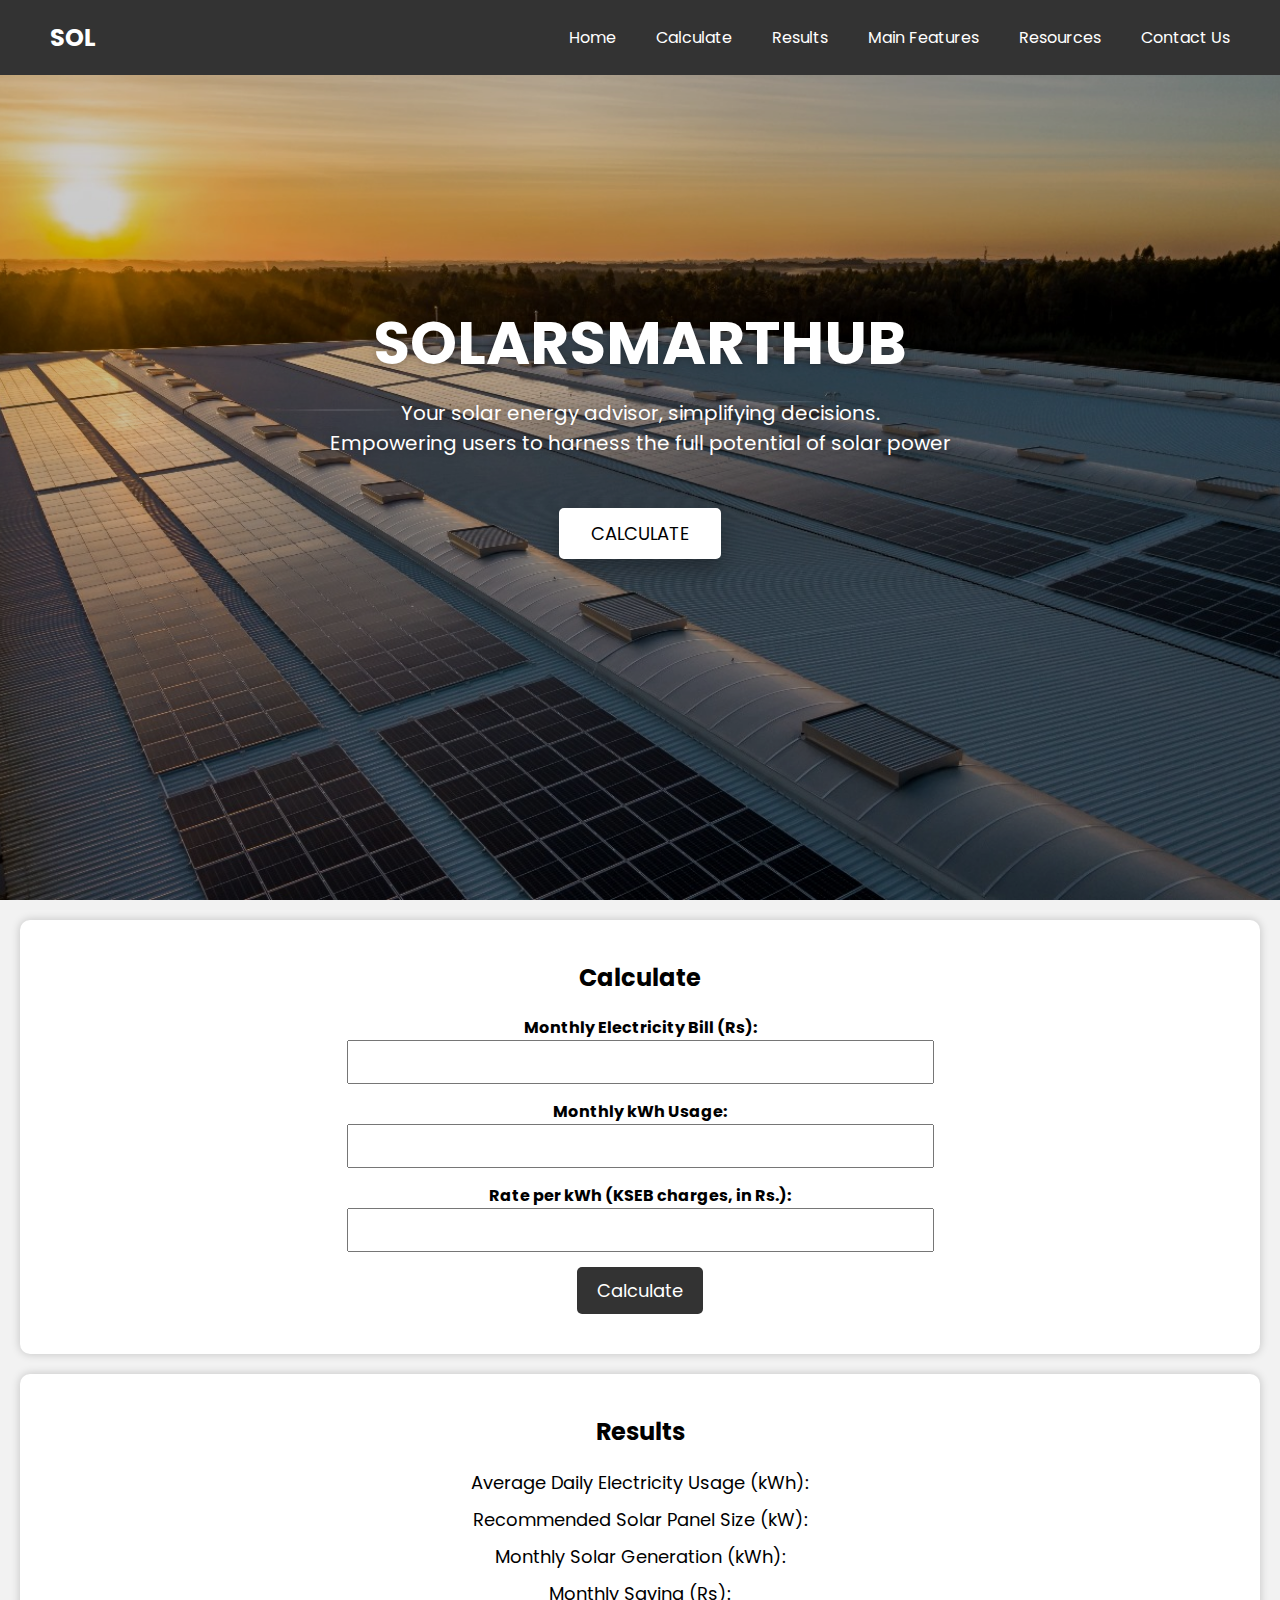
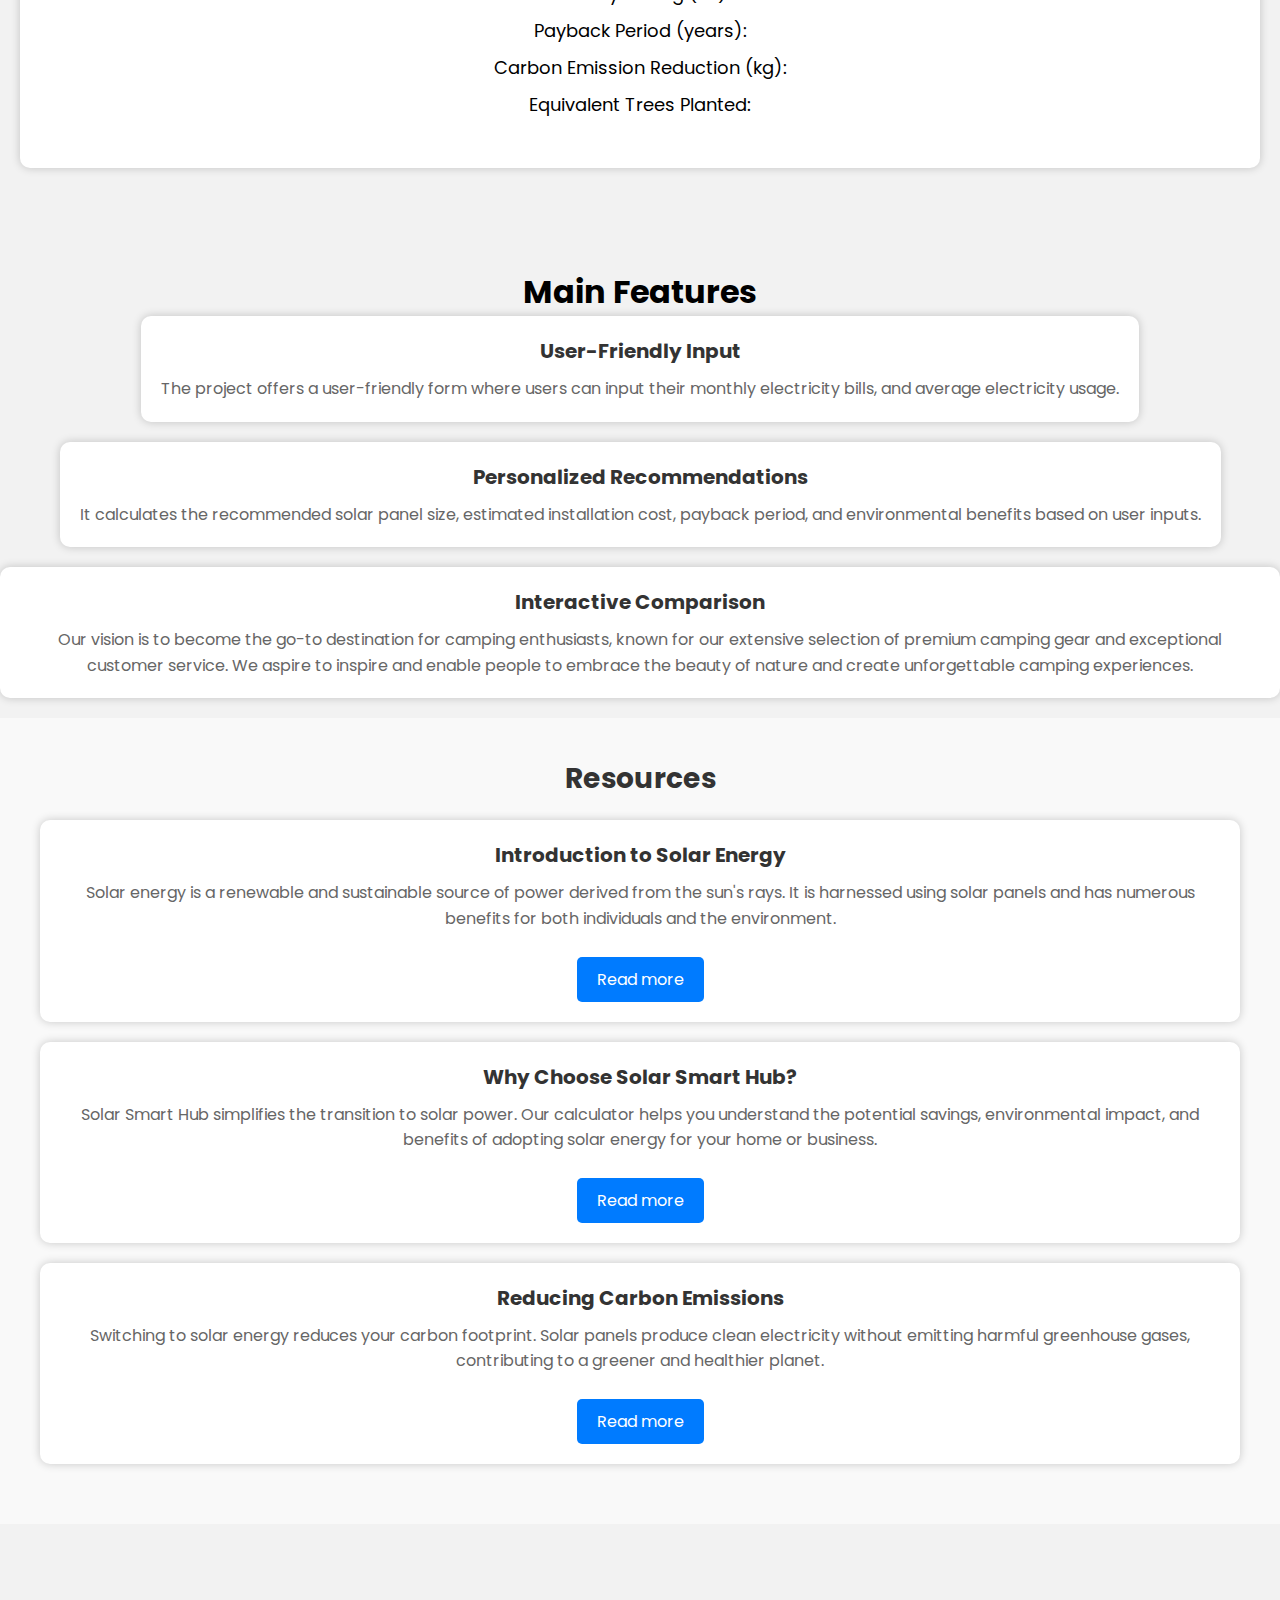
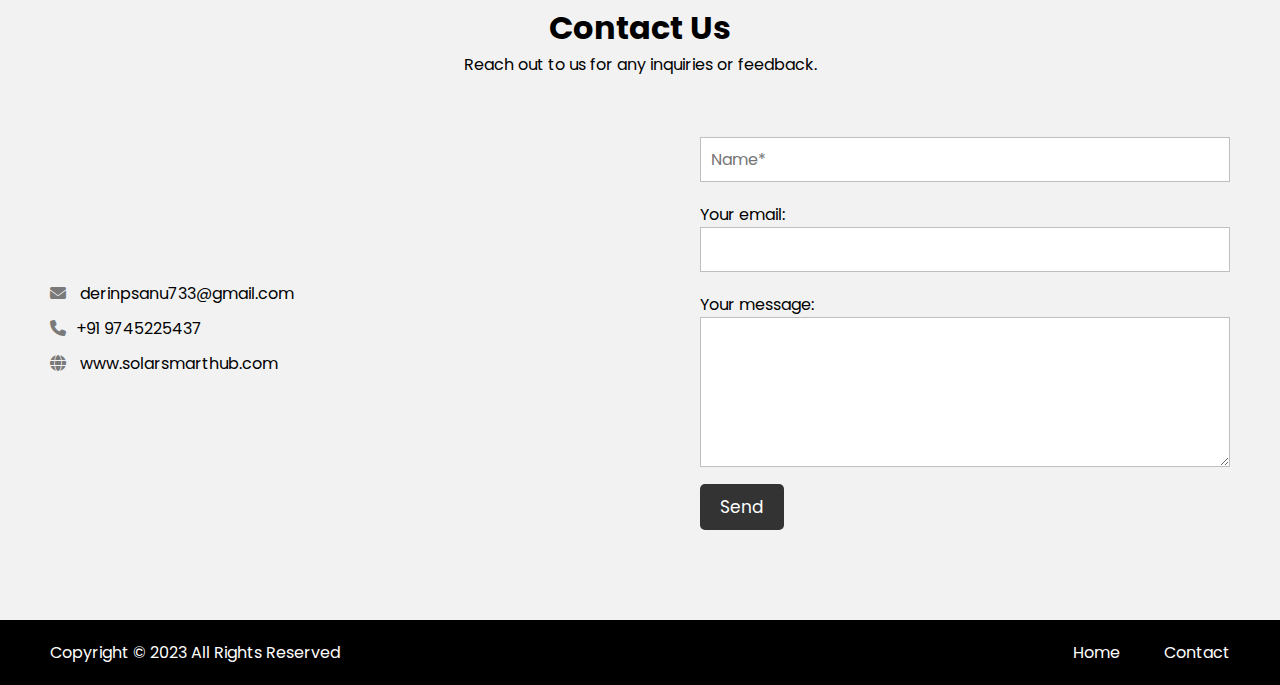
<file: projectfile/SolarSmartHub/index.html>
<!DOCTYPE html>
<html lang="en">
<head>
  <meta charset="UTF-8">
  <meta name="viewport" content="width=device-width, initial-scale=1.0">
  <title>SolarSmartHub</title>
  <link rel="stylesheet" href="style.css">
  <link rel="stylesheet" href="https://cdnjs.cloudflare.com/ajax/libs/font-awesome/6.3.0/css/all.min.css">
</head>
<body>
  <header>
    <nav class="navbar">
      
      <h2 class="logo"><a href="#">SOL</a></h2>
      <input type="checkbox" id="menu-toggler">
      <label for="menu-toggler" id="hamburger-btn">
        <svg xmlns="http://www.w3.org/2000/svg" viewBox="0 0 24 24" fill="white" width="24px" height="24px">
          <path d="M0 0h24v24H0z" fill="none"/>
          <path d="M3 18h18v-2H3v2zm0-5h18V11H3v2zm0-7v2h18V6H3z"/>
        </svg>
      </label>
      <ul class="all-links">
        <li><a href="#home">Home</a></li>
        <li><a href="#Calculate">Calculate</a></li>
        <li><a href="#Results">Results</a></li>
        <li><a href="#Main Features">Main Features</a></li>
        <li><a href="#Resources">Resources</a></li>
        <li><a href="#contact">Contact Us</a></li>
      </ul>
    </nav>
  </header>

  <section class="homepage" id="home">
    <div class="content">
      <div class="text">
        <h1>SOLARSMARTHUB</h1>
        <p>
            Your solar energy advisor, simplifying decisions.  <br> Empowering users to harness the full potential of solar power</p>
      </div>
      <a href="#Calculate">Calculate</a>
    </div>
  </section>
      
  <section class="Calculate" id="Calculate">
    <h2>Calculate</h2>
    <form id="solarForm">
      <label for="monthlyElectricityBill">Monthly Electricity Bill (Rs):</label>
      <input type="number" id="monthlyElectricityBill" required><br>

      <label for="kWhUsedInMonth">Monthly kWh Usage:</label>
      <input type="number" id="kWhUsedInMonth" required><br>

      <label for="ratePerKWh">Rate per kWh (KSEB charges, in Rs.):</label>
      <input type="number" id="ratePerKWh" required><br>

      <button type="button" onclick="calculateSolarInfo()">Calculate</button>
  </form>

    
  </section>

  <section class="Results" id="Results">
    <h2>Results</h2>
    
    <div id="results">
      
      <p>Average Daily Electricity Usage (kWh): <span id="dailyElectricityUsage"></span></p>
      <p>Recommended Solar Panel Size (kW): <span id="solarPanelSize"></span></p>
      <p>Monthly Solar Generation (kWh): <span id="monthlySolarGeneration"></span></p>
      <p>Monthly Saving (Rs): <span id="monthlySaving"></span></p>
      <p>Payback Period (years): <span id="paybackPeriod"></span></p>
      <p>Carbon Emission Reduction (kg): <span id="carbonEmissionReduction"></span></p>
      <p>Equivalent Trees Planted: <span id="equivalentTreesPlanted"></span></p>
  </div>
  </section>

  <section class="Main Features" id="Main Features">
    <h2>Main Features</h2>
    <div class="main-features">
      <h3>User-Friendly Input</h3>
      <p>The project offers a user-friendly form where users can input their monthly electricity bills, and average electricity usage.</p>
    </div>
    <div class="main-features">
      <h3>Personalized Recommendations</h3>
      <p>It calculates the recommended solar panel size, estimated installation cost, payback period, and environmental benefits based on user inputs.</p>
    </div>  
    <div class="main-features">  
      <h3>Interactive Comparison</h3>
      <p>Our vision is to become the go-to destination for camping enthusiasts, known for our extensive selection of premium camping gear and exceptional customer service. We aspire to inspire and enable people to embrace the beauty of nature and create unforgettable camping experiences.</p>
    </div>
  </section>

  <section class="resources" id="Resources">
    <h2>Resources</h2>
    <div class="resource-item">
      <h3>Introduction to Solar Energy</h3>
      <p>Solar energy is a renewable and sustainable source of power derived from the sun's rays. It is harnessed using solar panels and has numerous benefits for both individuals and the environment.</p>
      <br><a class="read-more" href="pages/introduction.html">Read more</a>
    </div> 
    <div class="resource-item">
      <h3>Why Choose Solar Smart Hub?</h3>
      <p>Solar Smart Hub simplifies the transition to solar power. Our calculator helps you understand the potential savings, environmental impact, and benefits of adopting solar energy for your home or business.</p>
      <br><a class="read-more" href="pages/why.html">Read more</a>
    </div>
    <div class="resource-item">
      <h3>Reducing Carbon Emissions</h3>
      <p>Switching to solar energy reduces your carbon footprint. Solar panels produce clean electricity without emitting harmful greenhouse gases, contributing to a greener and healthier planet.</p>
      <br><a class="read-more" href="pages/rce.html">Read more</a>
    </div>
  </section>
  <section class="contact" id="contact">
    <h2>Contact Us</h2>
    <p>Reach out to us for any inquiries or feedback.</p>
    <div class="row">
      <div class="col information">
        <div class="contact-details">
          
          <p><i class="fas fa-envelope"></i> derinpsanu733@gmail.com</p>
          <p><i class="fas fa-phone"></i>+91 9745225437</p>
          
          <p><i class="fas fa-globe"></i> www.solarsmarthub.com</p>
        </div>
      </div>
      <div class="col form">
        <form action="https://formspree.io/f/xeqbpeyg"
         method="POST" >
 <input type="text" placeholder="Name*" required>
  <label>
      Your email:
      <input type="email" name="email" required>
  </label>
  <label>
      Your message:
      <textarea name="message" required></textarea>
  </label>
  <!-- your other form fields go here -->
  <button type="submit">Send</button>
        </form>
      </div>
    </div>
  </section>

  <footer>
    <div>
      <span>Copyright © 2023 All Rights Reserved</span>
      <span class="link">
        <a href="#">Home</a>
        <a href="#contact">Contact</a>
      </span>
    </div>
  </footer>


  <script src="script.js"></script>
</body>
</html>
</file>
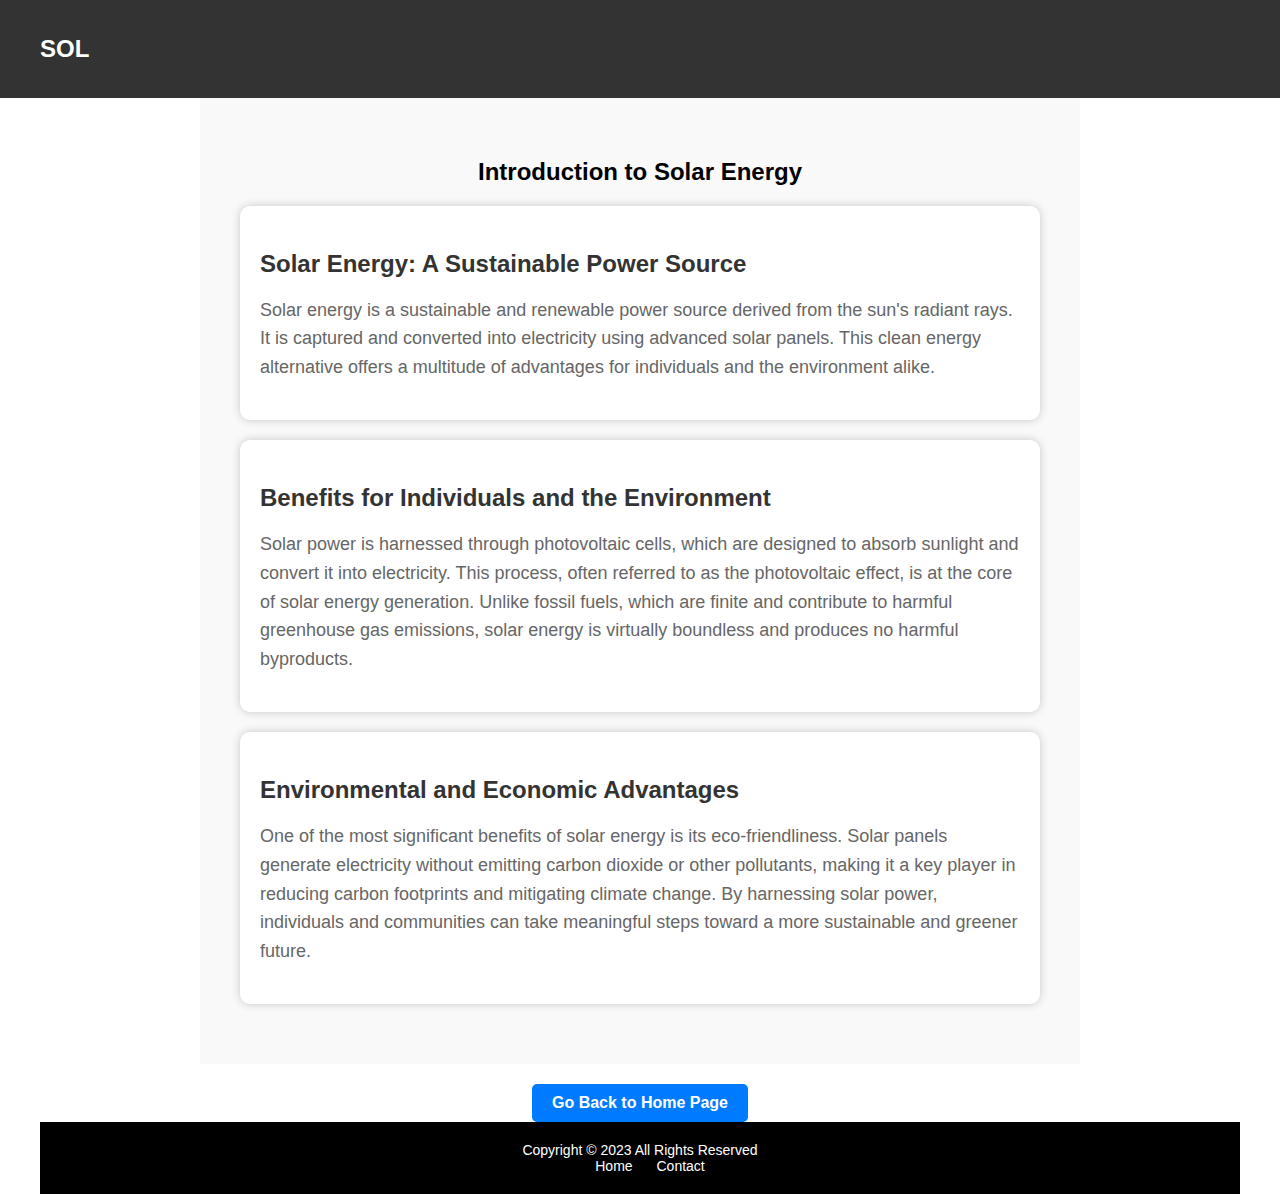
<file: projectfile/SolarSmartHub/pages/introduction.html>
<!DOCTYPE html>
<html lang="en">
<head>
  <meta charset="UTF-8">
  <meta name="viewport" content="width=device-width, initial-scale=1.0">
  <title>Introduction to Solar Energy</title>
  <link rel="stylesheet" href="solar_energy_style.css">
</head>
<body>
  <header>
    <nav class="navbar">
      <h2 class="logo"><a href="index.html">SOL</a></h2>
    </nav>
  </header>

  <section class="resources" id="Resources">
    <h2>Introduction to Solar Energy</h2>
    <div class="resource-item">
      <h3>Solar Energy: A Sustainable Power Source</h3>
      <p>Solar energy is a sustainable and renewable power source derived from the sun's radiant rays. It is captured and converted into electricity using advanced solar panels. This clean energy alternative offers a multitude of advantages for individuals and the environment alike.</p>
    </div>
    <div class="resource-item">
      <h3>Benefits for Individuals and the Environment</h3>
      <p>Solar power is harnessed through photovoltaic cells, which are designed to absorb sunlight and convert it into electricity. This process, often referred to as the photovoltaic effect, is at the core of solar energy generation. Unlike fossil fuels, which are finite and contribute to harmful greenhouse gas emissions, solar energy is virtually boundless and produces no harmful byproducts.</p>
    </div>
    <div class="resource-item">
      <h3>Environmental and Economic Advantages</h3>
      <p>One of the most significant benefits of solar energy is its eco-friendliness. Solar panels generate electricity without emitting carbon dioxide or other pollutants, making it a key player in reducing carbon footprints and mitigating climate change. By harnessing solar power, individuals and communities can take meaningful steps toward a more sustainable and greener future.</p>
    </div>
  </section>

  <div class="go-back">
    <a class="read-more" href="../index.html">Go Back to Home Page</a>
  </div>

  <footer>
    <div>
      <span>Copyright © 2023 All Rights Reserved</span>
      <span class="link">
        <a href="../index.html">Home</a>
        <a href="#contact">Contact</a>
      </span>
    </div>
  </footer>
</body>
</html>
</file>
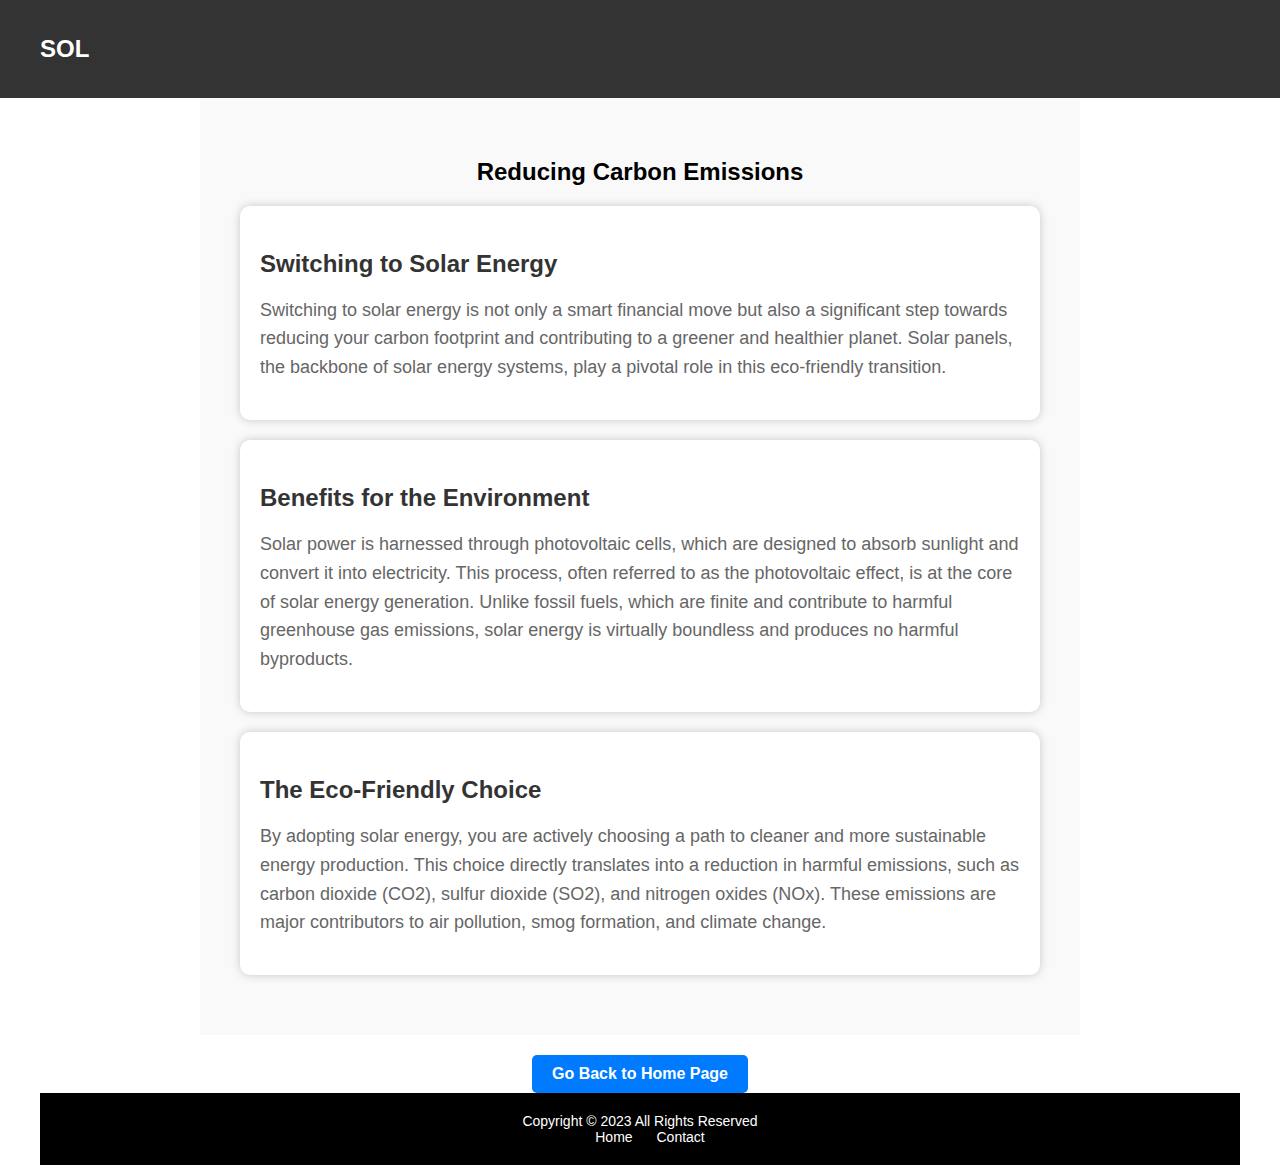
<file: projectfile/SolarSmartHub/pages/rce.html>
<!DOCTYPE html>
<html lang="en">
<head>
  <meta charset="UTF-8">
  <meta name="viewport" content="width=device-width, initial-scale=1.0">
  <title>Reducing Carbon Emissions with Solar Energy</title>
  <link rel="stylesheet" href="solar_energy_style.css">
</head>
<body>
  <header>
    <nav class="navbar">
      <h2 class="logo"><a href="index.html">SOL</a></h2>
    </nav>
  </header>

  <section class="resources" id="Resources">
    <h2>Reducing Carbon Emissions</h2>
    <div class="resource-item">
      <h3>Switching to Solar Energy</h3>
      <p>Switching to solar energy is not only a smart financial move but also a significant step towards reducing your carbon footprint and contributing to a greener and healthier planet. Solar panels, the backbone of solar energy systems, play a pivotal role in this eco-friendly transition.</p>
    </div>
    <div class="resource-item">
      <h3>Benefits for the Environment</h3>
      <p>Solar power is harnessed through photovoltaic cells, which are designed to absorb sunlight and convert it into electricity. This process, often referred to as the photovoltaic effect, is at the core of solar energy generation. Unlike fossil fuels, which are finite and contribute to harmful greenhouse gas emissions, solar energy is virtually boundless and produces no harmful byproducts.</p>
    </div>
    <div class="resource-item">
      <h3>The Eco-Friendly Choice</h3>
      <p>By adopting solar energy, you are actively choosing a path to cleaner and more sustainable energy production. This choice directly translates into a reduction in harmful emissions, such as carbon dioxide (CO2), sulfur dioxide (SO2), and nitrogen oxides (NOx). These emissions are major contributors to air pollution, smog formation, and climate change.</p>
    </div>
  </section>

  <div class="go-back">
    <a href="../index.html">Go Back to Home Page</a>
  </div>

  <footer>
    <div>
      <span>Copyright © 2023 All Rights Reserved</span>
      <span class="link">
        <a href="../index.html">Home</a>
        <a href="#contact">Contact</a>
      </span>
    </div>
  </footer>
</body>
</html>
</file>
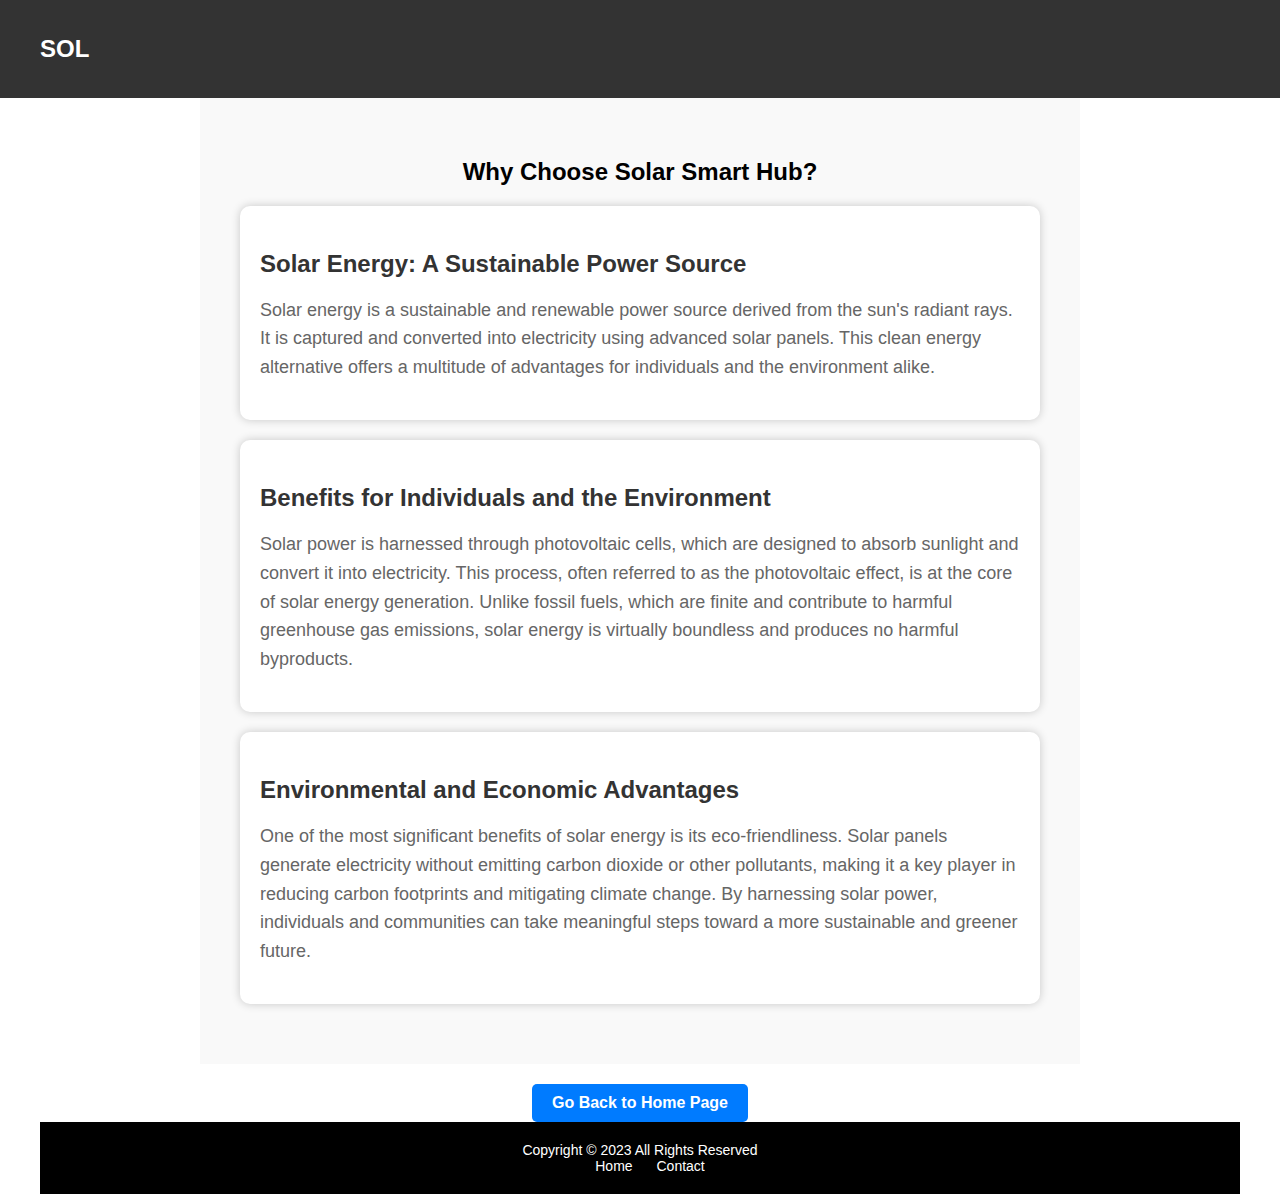
<file: projectfile/SolarSmartHub/pages/why.html>
<!DOCTYPE html>
<html lang="en">
<head>
  <meta charset="UTF-8">
  <meta name="viewport" content="width=device-width, initial-scale=1.0">
  <title>Why Choose Solar Smart Hub?</title>
  <link rel="stylesheet" href="solar_energy_style.css">
</head>
<body>
  <header>
    <nav class="navbar">
      <h2 class="logo"><a href="index.html">SOL</a></h2>
    </nav>
  </header>

  <section class="resources" id="Resources">
    <h2>Why Choose Solar Smart Hub?</h2>
    <div class="resource-item">
      <h3>Solar Energy: A Sustainable Power Source</h3>
      <p>Solar energy is a sustainable and renewable power source derived from the sun's radiant rays. It is captured and converted into electricity using advanced solar panels. This clean energy alternative offers a multitude of advantages for individuals and the environment alike.</p>
    </div>
    <div class="resource-item">
      <h3>Benefits for Individuals and the Environment</h3>
      <p>Solar power is harnessed through photovoltaic cells, which are designed to absorb sunlight and convert it into electricity. This process, often referred to as the photovoltaic effect, is at the core of solar energy generation. Unlike fossil fuels, which are finite and contribute to harmful greenhouse gas emissions, solar energy is virtually boundless and produces no harmful byproducts.</p>
    </div>
    <div class="resource-item">
      <h3>Environmental and Economic Advantages</h3>
      <p>One of the most significant benefits of solar energy is its eco-friendliness. Solar panels generate electricity without emitting carbon dioxide or other pollutants, making it a key player in reducing carbon footprints and mitigating climate change. By harnessing solar power, individuals and communities can take meaningful steps toward a more sustainable and greener future.</p>
    </div>
  </section>

  <div class="go-back">
    <a href="../index.html">Go Back to Home Page</a>
  </div>

  <footer>
    <div>
      <span>Copyright © 2023 All Rights Reserved</span>
      <span class="link">
        <a href="../index.html">Home</a>
        <a href="#contact">Contact</a>
      </span>
    </div>
  </footer>
</body>
</html>
</file>
<file: projectfile/SolarSmartHub/style.css>
@import url("https://fonts.googleapis.com/css2?family=Poppins:wght@200;300;400;500;600;700&display=swap");

* {
  margin: 0;
  padding: 0;
  box-sizing: border-box;
  font-family: "Poppins", sans-serif;
}

html {
  scroll-behavior: smooth;
}

body {
  background: #f2f2f2;
}

header {
  position: fixed;
  top: 0;
  left: 0;
  z-index: 5;
  width: 100%;
  display: flex;
  justify-content: center;
  background: #333;
}

.navbar {
  display: flex;
  padding: 0 10px;
  max-width: 1200px;
  width: 100%;
  align-items: center;
  justify-content: space-between;
}

.navbar input#menu-toggler {
  display: none;
}

.navbar #hamburger-btn {
  cursor: pointer;
  display: none;
}

.navbar .all-links {
  display: flex;
  align-items: center;
}

.navbar .all-links li {
  position: relative;
  list-style: none;
}

.navbar .logo a {
  display: flex;
  align-items: center;
  margin-left: 0;
}

header a, footer a {
  margin-left: 40px;
  text-decoration: none;
  color: #fff;
  height: 100%;
  padding: 20px 0;
  display: inline-block;
}

header a:hover, footer a:hover {
  color: #ddd;
}

.homepage {
  height: 100vh;
  width: 100%;
  position: relative;
  background-image: url("Images/WhatsApp\ Image\ 2023-09-30\ at\ 09.18.15_1442681a.jpg");
  background-position: center 65%;
  background-size: cover;
  background-attachment: fixed;
}

.homepage::before {
  content: "";
  position: absolute;
  left: 0;
  top: 0;
  height: 100%;
  width: 100%;
  background: rgba(0, 0, 0, 0.2);
}

.homepage .content {
  display: flex;
  height: 85%;
  z-index: 3;
  align-items: center;
  justify-content: center;
  flex-direction: column;
}

.homepage .content h1 {
  font-size: 60px;
  font-weight: 700;
  margin-bottom: 10px;
}

.homepage .content .text {
  margin-bottom: 50px;
  color: #fff;
  font-size: 20px;
  text-align: center;
  text-shadow: 0px 0px 10px rgba(0, 0, 0, 0.3);
}

.content a {
  color: #000;
  display: block;
  text-transform: uppercase;
  font-size: 18px;
  margin: 0 10px;
  padding: 10px 30px;
  border-radius: 5px;
  background: #fff;
  border: 2px solid #fff;
  transition: 0.4s ease;
  box-shadow: 0 10px 20px rgba(0, 0, 0, 0.3);
  text-decoration: none;
}

.content a:hover {
  color: #fff;
  background: rgba(255,255,255,0.3);
}

section {
  display: flex;
  align-items: center;
  flex-direction: column;
  padding: 80px 0 0;
}

section h2 {
  font-size: 2rem;
}

section > p {
  text-align: center;
}

section .cards {
  display: flex;
  flex-wrap: wrap;
  max-width: 1200px;
  margin-top: 50px;
  padding: 0 10px;
  justify-content: space-between;
}



section .cards .card {
  background: #fff;
  padding: 40px 15px;
  list-style: none;
  border-radius: 5px;
  box-shadow: 0px 5px 10px rgba(0, 0, 0, 0.04);
  margin-bottom: 40px;
  width: calc(100% / 3 - 30px);
  text-align: center;
}


.services .card img {
  width: 120px;
  height: 120px;
  margin-bottom: 20px;
  border-radius: 100%;
  object-fit: cover;
}


.cards .card p {
  padding: 0 15px;
  margin-top: 5px;
}

.about .row {
  padding: 0 10px;
}

.contact .row {
  margin: 60px 0 90px;
  display: flex;
  max-width: 1200px;
  width: 100%;
  align-items: center;
  justify-content: space-between;
}

.contact .row .col {
  padding: 0 10px;
  width: calc(100% / 2 - 50px);
}

.contact .col p {
  margin-bottom: 10px;
}

.contact .col p i {
  color: #7a7a7a;
  margin-right: 10px;
}

.contact form input {
  height: 45px;
  margin-bottom: 20px;
  padding: 10px;
  width: 100%;
  font-size: 16px;
  outline: none;
  border: 1px solid #bfbfbf;
}

.contact form textarea {
  padding: 10px;
  width: 100%;
  font-size: 16px;
  height: 150px;
  outline: none;
  resize: vertical;
  border: 1px solid #bfbfbf;
}

.contact form button {
  margin-top: 10px;
  padding: 10px 20px;
  font-size: 17px;
  color: #fff;
  border: none;
  cursor: pointer;
  border-radius: 5px;
  background: #333;
  transition: 0.2s ease;
}

.contact form button:hover {
  background: #525252;
}

footer {
  width: 100%;
  display: flex;
  justify-content: center;
  background: #000;
  padding: 20px 0;
}

footer div {
  padding: 0 10px;
  max-width: 1200px;
  width: 100%;
  display: flex;
  justify-content: space-between;
}

footer span {
  color: #fff;
}

footer a {
  padding: 0;
}

@media screen and (max-width: 860px) {
  .navbar .all-links {
    position: fixed;
    left: -100%;
    width: 300px;
    display: block;
    height: 100vh;
    top: 75px;
    background: #333;
    transition: left 0.3s ease;
  }

  .navbar #menu-toggler:checked~.all-links {
    left: 0;
  }

  .navbar .all-links li {
    font-size: 18px;
  }

  .navbar #hamburger-btn {
    display: block;
  }

  section > p {
    text-align: center;
  }

  section .cards .card {
    width: calc(100% / 2 - 15px);
    margin-bottom: 30px;
  }

  .homepage .content h1 {
    font-size: 40px;
    font-weight: 700;
    margin-bottom: 10px;
  }

  .homepage .content .text {
    font-size: 17px;
  }

  .content a {
    font-size: 17px;
    padding: 9px 20px;
  }

  .contact .row {
    flex-direction: column;
  }

  .contact .row .col {
    width: 100%;
  }

  .contact .row .col:last-child {
    margin-top: 40px;
  }

  footer a {
    height: 0;
  }
}

@media screen and (max-width: 560px) {
  section .cards .card {
    width: 100%;
    margin-bottom: 30px;
  }
}







/* Style for the Calculate and Results sections */
.Calculate,
.Results {
  background-color: #fff; /* Add a background color */
  padding: 40px;
  text-align: center; /* Center-align content */
  margin: 20px; /* Add some margin for spacing */
  border-radius: 10px; /* Add rounded corners */
  box-shadow: 0 0 10px rgba(0, 0, 0, 0.2); /* Add a subtle shadow */
}

/* Style for the section titles */
.Calculate h2,
.Results h2 {
  font-size: 24px; /* Increase font size */
  margin-bottom: 20px; /* Add space below the title */
}

/* Style for the form elements */
#solarForm label {
  font-weight: bold; /* Make labels bold */
}

#solarForm input[type="number"] {
  width: 100%; /* Make input fields expand to full width */
  padding: 10px; /* Add padding for better spacing */
  margin-bottom: 15px; /* Add space below input fields */
}

#solarForm button {
  background-color: #333; /* Change button background color */
  color: #fff; /* Change button text color */
  border: none;
  padding: 10px 20px;
  font-size: 18px;
  border-radius: 5px;
  cursor: pointer;
}

#solarForm button:hover {
  background-color: #555; /* Darken button on hover */
}


/* Style for the Results section */
.Results {
  background-color: #fff; /* Add a background color */
  padding: 40px;
  text-align: center; /* Center-align content */
  margin: 20px; /* Add some margin for spacing */
  border-radius: 10px; /* Add rounded corners */
  box-shadow: 0 0 10px rgba(0, 0, 0, 0.2); /* Add a subtle shadow */
}

/* Style for the section title */
.Results h2 {
  font-size: 24px; /* Increase font size */
  margin-bottom: 20px; /* Add space below the title */
}

/* Style for the result paragraphs */
.Results p {
  font-size: 18px; /* Adjust font size for result text */
  margin-bottom: 10px; /* Add space between result paragraphs */
}

/* Style for the spans within result paragraphs */
.Results span {
  font-weight: bold; /* Make result values bold */
  color: #333; /* Change the text color of result values */
}

/* CSS for the Resources section */
.resources {
  background-color: #f9f9f9;
  padding: 40px;
  text-align: center;
}

.resources h2 {
  font-size: 28px;
  color: #333;
  margin-bottom: 20px;
}

.resource-item {
  background-color: #fff;
  padding: 20px;
  text-align: center;
  border-radius: 10px;
  box-shadow: 0 0 10px rgba(0, 0, 0, 0.2);
  margin-bottom: 20px;
}

.resource-item h3 {
  font-size: 20px;
  color: #333;
  margin-bottom: 10px;
}

.resource-item p {
  font-size: 16px;
  color: #666;
  line-height: 1.6;
}

/* Style for the Main Features section */
.Main-Features {
  background-color: #f9f9f9;
  padding: 40px;
  text-align: center;
}

.Main-Features h2 {
  font-size: 28px;
  color: #333;
  margin-bottom: 20px;
}

/* Style for individual main feature items */
.main-features {
  background-color: #fff;
  padding: 20px;
  text-align: center;
  border-radius: 10px;
  box-shadow: 0 0 10px rgba(0, 0, 0, 0.2);
  margin-bottom: 20px;
}

.main-features h3 {
  font-size: 20px;
  color: #333;
  margin-bottom: 10px;
}

.main-features p {
  font-size: 16px;
  color: #666;
  line-height: 1.6;
}





/* Add this CSS code to your style.css file or create a new CSS file for this page */

.intro-solar-energy {
  background-color: #f9f9f9; /* Set the background color for the section */
  padding: 40px;
  text-align: center;
}

.intro-solar-energy h1 {
  font-size: 28px; /* Adjust the font size for the page title */
  margin-bottom: 20px; /* Add space below the title */
}

.intro-solar-energy p {
  font-size: 16px; /* Adjust the font size for paragraphs */
  line-height: 1.6; /* Add line spacing for better readability */
  margin-bottom: 10px; /* Add space between paragraphs */
}

.intro-solar-energy ul {
  text-align: left; /* Align the list items to the left */
  margin-left: 20px; /* Add indentation for list items */
}

.intro-solar-energy ul li {
  list-style: disc; /* Use bullet points for list items */
}

/* Customize the styling further as needed to match your website's design. */

/* Style for the "Read More" link */
.read-more {
  display: inline-block;
  background-color: #007BFF;
  color: #fff;
  padding: 10px 20px;
  text-decoration: none;
  border-radius: 5px;
  transition: background-color 0.3s ease;
}

.read-more:hover {
  background-color: #0056b3;
}
</file>
<file: projectfile/SolarSmartHub/pages/solar_energy_style.css>
/* Reset some default styles */
body {
    margin: 0;
    padding: 0;
    font-family: "Poppins", sans-serif;
  }
  
  /* Style for the header and navigation */
  header {
    background: #333;
    color: #fff;
    padding: 15px 0;
  }
  
  .navbar {
    display: flex;
    justify-content: space-between;
    align-items: center;
    max-width: 1200px;
    margin: 0 auto;
    padding: 0 20px;
  }
  
  .logo a {
    color: #fff;
    text-decoration: none;
    font-size: 24px;
    font-weight: bold;
  }
  
  /* Style for the main content */
  .resources {
    padding: 40px;
    text-align: center;
    max-width: 800px;
    margin: 0 auto;
    background-color: #f9f9f9;
  }
  
  .resource-item {
    background-color: #fff;
    padding: 20px;
    text-align: left;
    border-radius: 10px;
    box-shadow: 0 0 10px rgba(0, 0, 0, 0.2);
    margin-bottom: 20px;
  }
  
  .resource-item h3 {
    font-size: 24px;
    color: #333;
    margin-bottom: 10px;
  }
  
  .resource-item p {
    font-size: 18px;
    color: #666;
    line-height: 1.6;
  }
  
  /* Style for the "Go Back" link */
  .go-back {
    text-align: center;
    margin-top: 20px;
  }
  
  .go-back a {
    color: #333;
    text-decoration: none;
    font-weight: bold;
  }
  
  .go-back a:hover {
    text-decoration: underline;
  }
  
  /* Style for the footer */
  footer {
    background: #000;
    color: #fff;
    text-align: center;
    padding: 20px 0;
    max-width: 1200px;
    margin: 0 auto;
  }
  
  footer span {
    display: block;
    font-size: 14px;
  }
  
  .link a {
    color: #fff;
    text-decoration: none;
    margin-left: 20px;
  }
  
  .link a:hover {
    text-decoration: underline;
  }

  /* Style for the "Go Back" link */
.go-back a {
    display: inline-block;
    padding: 10px 20px;
    background-color: #007BFF;
    color: #fff;
    text-decoration: none;
    border-radius: 5px;
    transition: background-color 0.3s ease;
  }
  
  .go-back a:hover {
    background-color: #0056b3;
  }
</file>
